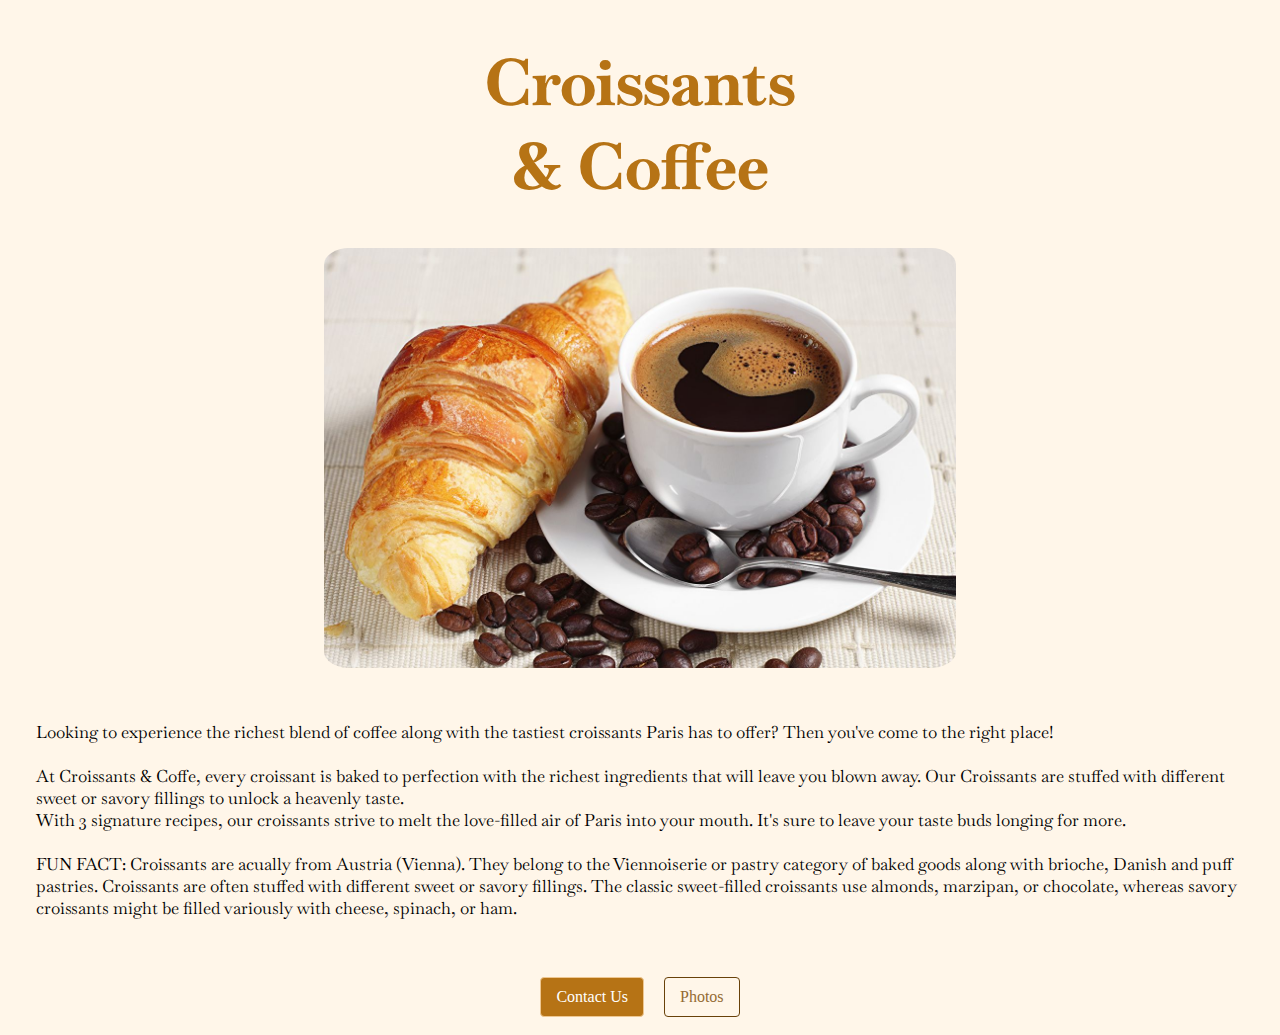
<file: index.html>
<!DOCTYPE html>
<html lang="en">
  <head>
    <meta charset="UTF-8" />
    <meta
      name="description"
      content="Explore the best croissant recipes from renowned Parisian pastry chefs with our signature croissant- Croissant French Toast, Chocolate Croissant and Banana Croissant."
    />
    <meta name="viewport" content="width=device-width, initial-scale=1.0" />
    <link rel="preconnect" href="https://fonts.googleapis.com" />
    <link rel="preconnect" href="https://fonts.gstatic.com" crossorigin />
    <link
      href="https://fonts.googleapis.com/css2?family=EB+Garamond&family=Lora:ital,wght@0,700;1,500&family=Noto+Serif&family=Noto+Serif+NP+Hmong&family=Roboto:ital,wght@0,100;0,300;0,400;0,500;0,700;0,900;1,100;1,300;1,400;1,500;1,700;1,900&family=Source+Code+Pro:ital,wght@0,200;0,300;0,400;0,500;1,400&display=swap"
      rel="stylesheet"
    />
    <link rel="preconnect" href="https://fonts.googleapis.com" />
    <link rel="preconnect" href="https://fonts.gstatic.com" crossorigin />
    <link
      href="https://fonts.googleapis.com/css2?family=Baskervville&display=swap"
      rel="stylesheet"
    />
    <link
      rel="stylesheet"
      href="https://cdn.jsdelivr.net/npm/bootstrap@4.6.2/dist/css/bootstrap.min.css"
      integrity="sha384-xOolHFLEh07PJGoPkLv1IbcEPTNtaed2xpHsD9ESMhqIYd0nLMwNLD69Npy4HI+N"
      crossorigin="anonymous"
    />
    <title>🥐Best Croissants in Paris | Croissants & Coffee</title>
    <link rel="stylesheet" href="/css/style.css" />
  </head>

  <body>
    <h1>
      Croissants <br />
      & Coffee
    </h1>

    <img src="/images/croissant and coffee.jpg" alt="croissant and coffee" />

    <br />

    <p>
      Looking to experience the richest blend of coffee along with the tastiest
      croissants Paris has to offer? Then you've come to the right place!

      <br />
      <br />
      At Croissants & Coffe, every croissant is baked to perfection with the
      richest ingredients that will leave you blown away. Our Croissants are
      stuffed with different sweet or savory fillings to unlock a heavenly
      taste.
      <br />
      With 3 signature recipes, our croissants strive to melt the love-filled
      air of Paris into your mouth. It's sure to leave your taste buds longing
      for more.

      <br />
      <br />
      FUN FACT: Croissants are acually from Austria (Vienna). They belong to the
      Viennoiserie or pastry category of baked goods along with brioche, Danish
      and puff pastries. Croissants are often stuffed with different sweet or
      savory fillings. The classic sweet-filled croissants use almonds,
      marzipan, or chocolate, whereas savory croissants might be filled
      variously with cheese, spinach, or ham.
    </p>

    <div class="link">
      <a href="/contact.html" class="contact-link"> Contact Us </a>
      <a href="/photo.html" class="photo-link"> Photos </a>
    </div>
  </body>
</html>
</file>
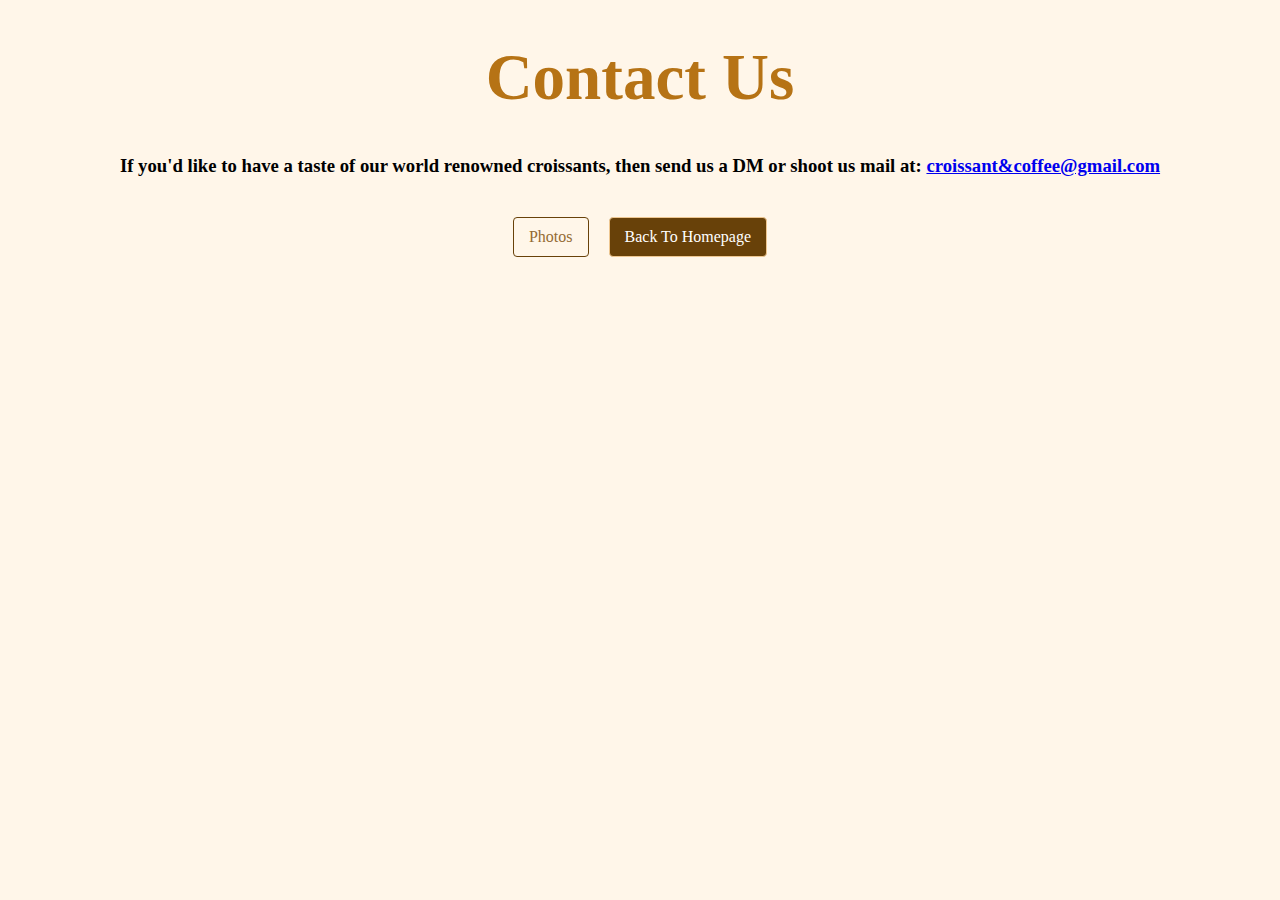
<file: contact.html>
<!DOCTYPE html>
<html lang="en">
  <head>
    <meta charset="UTF-8" />
    <meta name="viewport" content="width=device-width, initial-scale=1.0" />
    <link
      rel="stylesheet"
      href="https://cdn.jsdelivr.net/npm/bootstrap@4.6.2/dist/css/bootstrap.min.css"
      integrity="sha384-xOolHFLEh07PJGoPkLv1IbcEPTNtaed2xpHsD9ESMhqIYd0nLMwNLD69Npy4HI+N"
      crossorigin="anonymous"
    />
    <link rel="stylesheet" href="/css/style.css" />
    <title>🥐Contact Us | Croissant & Coffee</title>
  </head>
  <body>
    <h1>Contact Us</h1>

    <h3>
      If you'd like to have a taste of our world renowned croissants, then send
      us a DM or shoot us mail at: <a href="mailto:croisssant&coffee@croissants.com">croissant&coffee@gmail.com</a>
    </h3>

    <div class="link">
      <a href="/photo.html" class="photo-link"> Photos </a>
      <a href="/index.html" class="homepage-link"> Back to homepage </a>
    </div>
  </body>
</html>
</file>
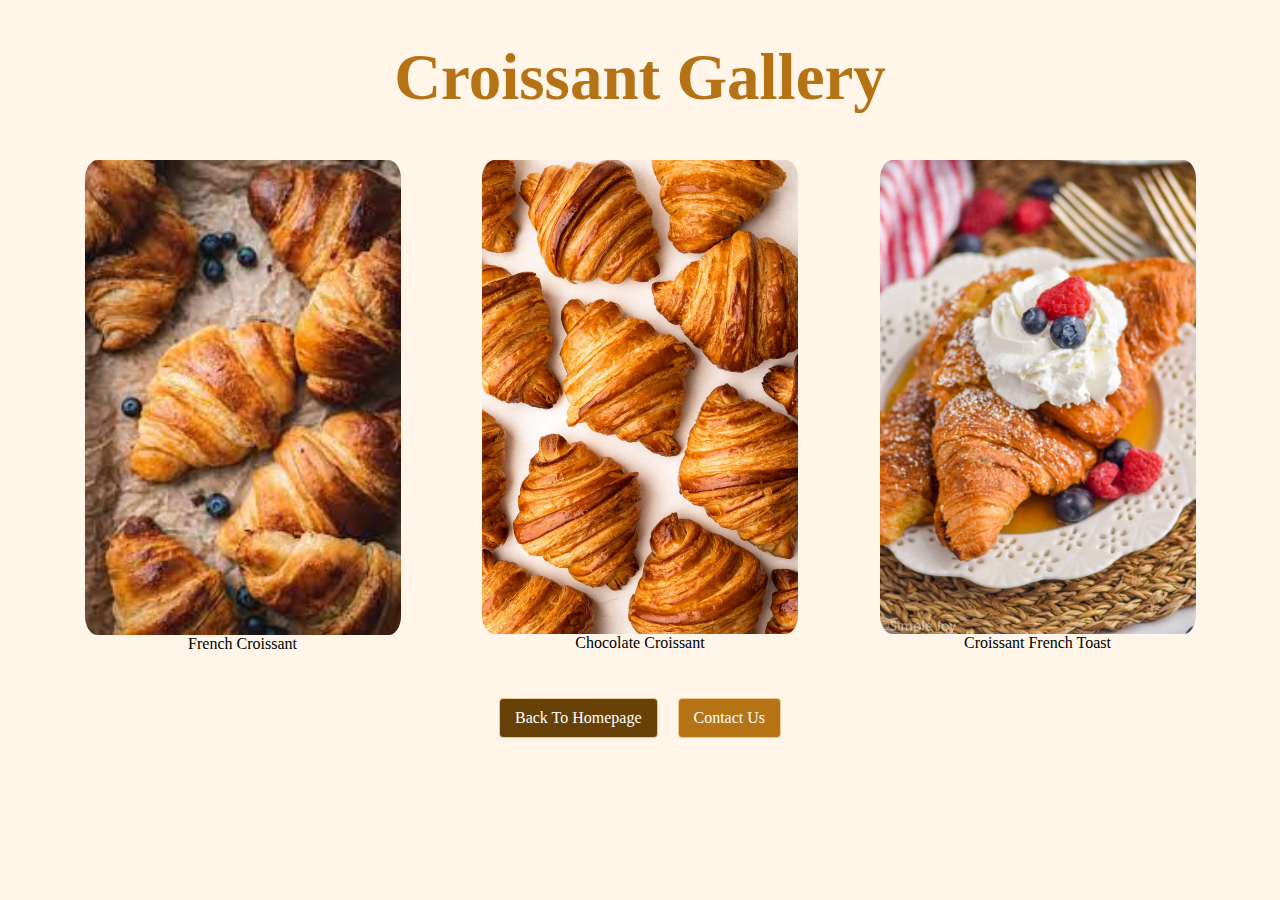
<file: photo.html>
<!DOCTYPE html>
<html lang="en">
  <head>
    <meta charset="UTF-8" />
    <meta
      name="description"
      content="Explore the best croissant recipes from renowned Parisian pastry chefs with our signature croissant- Croissant French Toast, Chocolate Croissant and Banana Croissant."
    />
    <meta name="viewport" content="width=device-width, initial-scale=1.0" />
    <link
      rel="stylesheet"
      href="https://cdn.jsdelivr.net/npm/bootstrap@4.6.2/dist/css/bootstrap.min.css"
      integrity="sha384-xOolHFLEh07PJGoPkLv1IbcEPTNtaed2xpHsD9ESMhqIYd0nLMwNLD69Npy4HI+N"
      crossorigin="anonymous"
    />
    <link rel="stylesheet" href="/css/style.css" />
    <title>🥐Best Croissant Recipes | Croissant & Coffee</title>
  </head>
  <body>
    <h1>Croissant Gallery</h1>

    <div class="row">
      <div class="column">
        <img src="/images/banana-croissant.jpeg" alt="banana-croissant" />
        French Croissant
      </div>
      <div class="column">
        <img src="images/chocolate-croissant.jpg" alt="chocolate-croissant" />
        Chocolate Croissant
      </div>
      <div class="column">
        <img
          src="/images/Croissant-French-Toast.jpg"
          alt="croissant-french-toast"
        />
        Croissant French Toast
      </div>
    </div>

    <div class="link">
      <a href="/index.html" class="homepage-link"> Back to homepage </a>
      <a href="/contact.html" class="contact-link"> Contact Us </a>
    </div>
  </body>
</html>
</file>
<file: css/style.css>
body {
  background-color: #fff6e9;
  text-align: center;
}

h1,
h3,
p {
  font-family: "Baskervville", serif;
}

h1 {
  text-align: center;
  font-weight: bolder;
  color: #b67315;
  font-size: 65px;
  margin: 20px;
  padding: 20px;
}

p {
  text-align: left;
  font-weight: normal;
  padding: 18px 28px 18px 28px;
  font-size: 17px;
}

.link {
  display: flex;
  justify-content: center;
  margin-top: 30px;
}

.link a {
  margin: 10px;
  border-radius: 4px;
  padding: 10px 15px;
  text-decoration: none;
  text-transform: capitalize;
}

.contact-link {
  border: 1px solid #eec791;
  color: white;
  background: #b67315;
}

.about-link {
  border: 1px solid #eec791;
  color: #eec791;
}

.photo-link {
  border: 1px solid #684109;
  color: #946b33;
}

.homepage-link {
  border: 1px solid #eec791;
  color: white;
  background: #684109;
}

img {
  display: block;
  margin-left: auto;
  margin-right: auto;
  width: 50%;
  border-radius: 4%;
}

.row {
  display: flex;
  flex-wrap: wrap;
  justify-content: space-evenly;
}

.column {
  flex-basis: 25%;
  padding: 5px;
}

.column img {
  width: 100%;
  height: auto;
}
</file>
